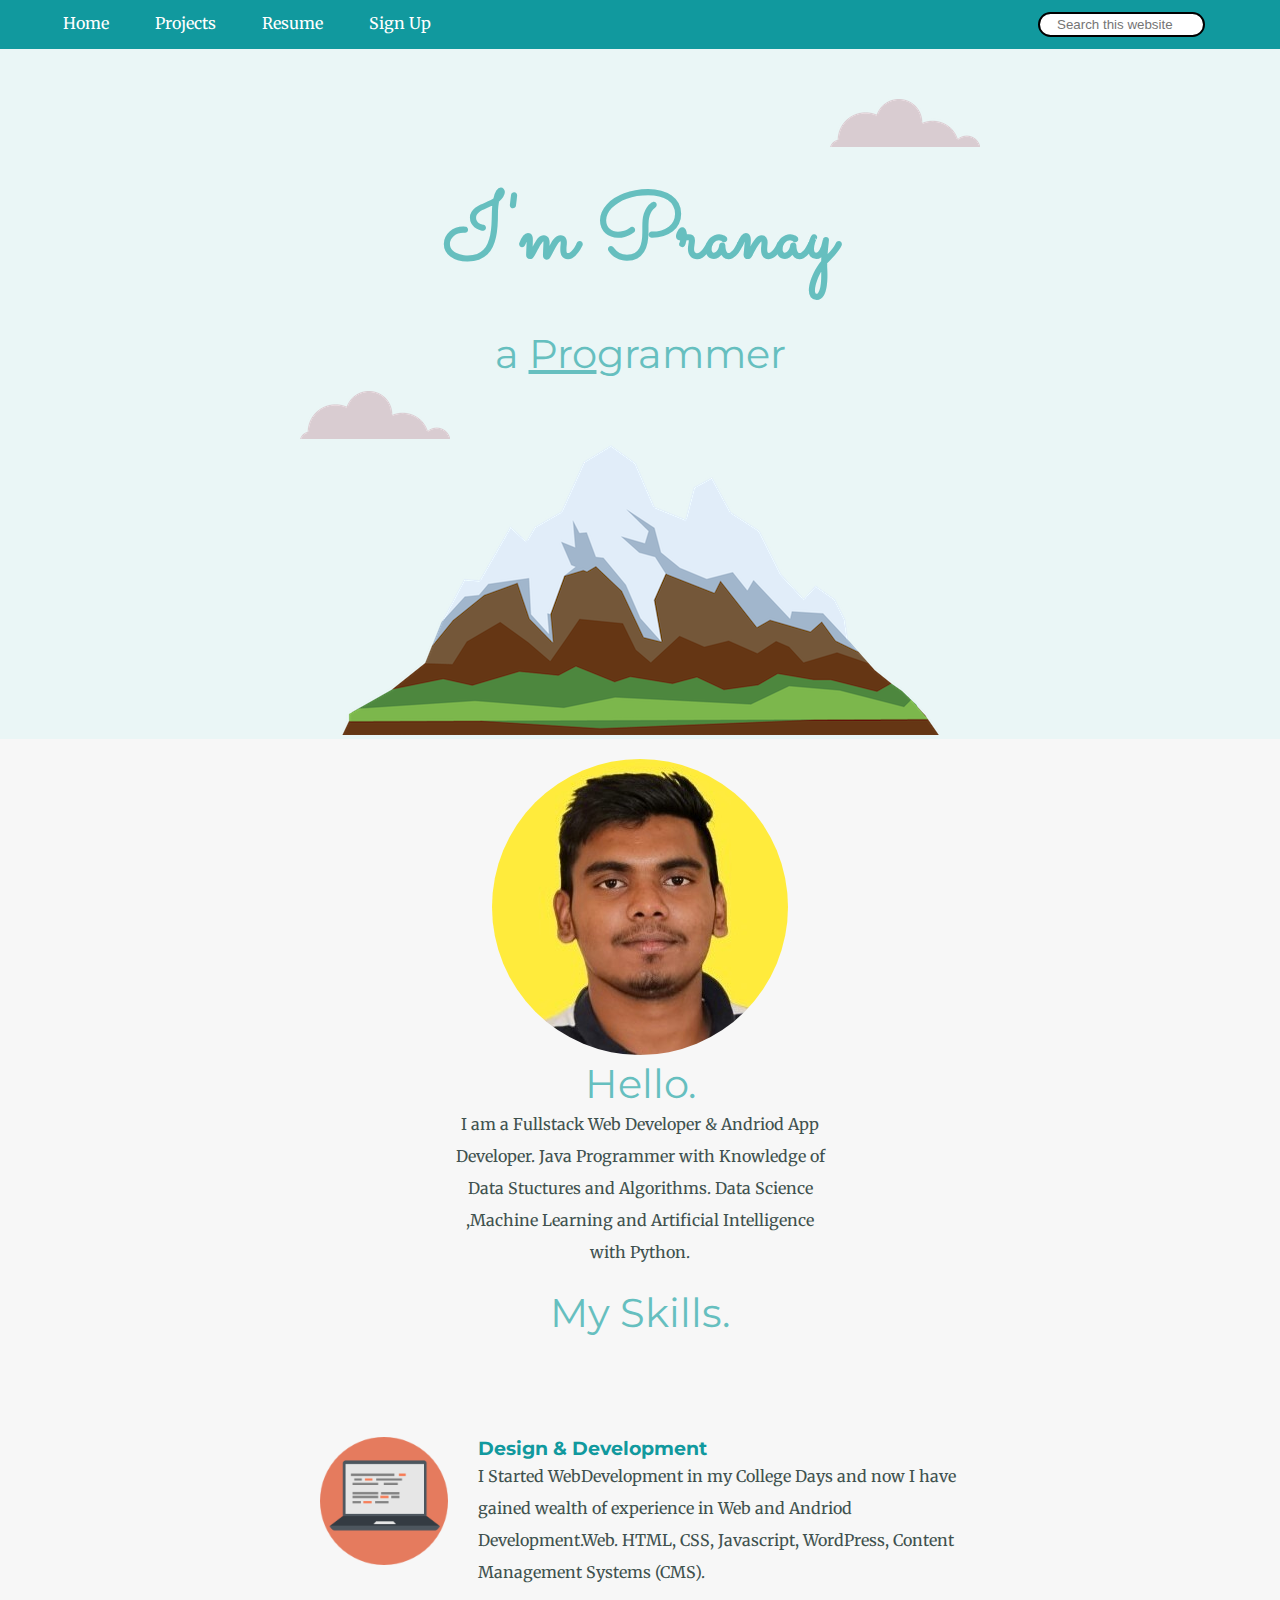
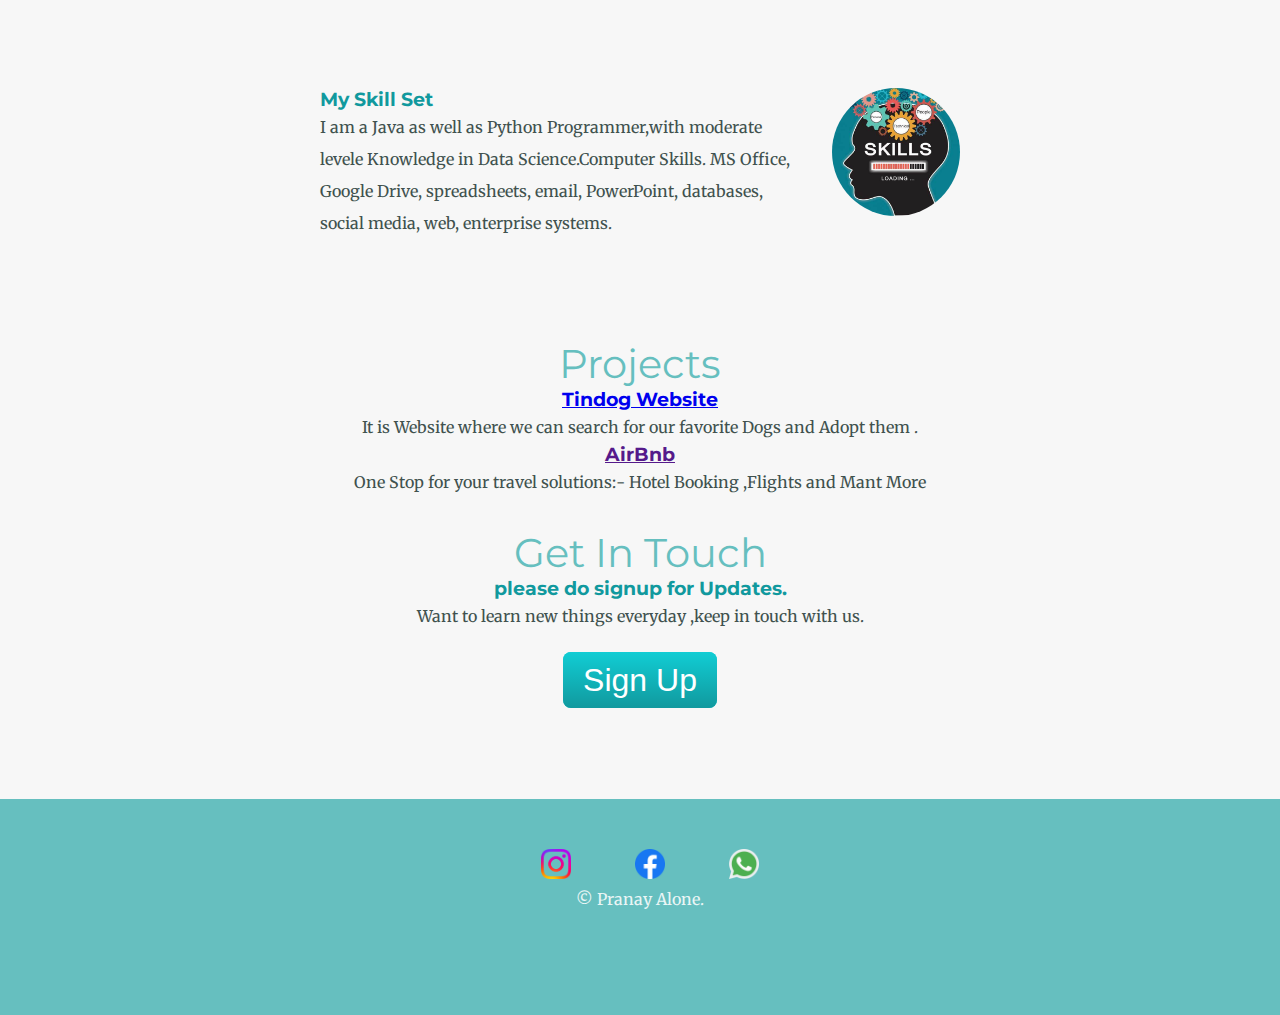
<file: index.html>
<!DOCTYPE html>
<html lang="en" dir="ltr">

<head>
  <meta charset="utf-8">
  <title>Pranay Alone Personal Website</title>
  <link rel="stylesheet" href="style.css">
  <link rel="icon" href="favicon.ico">
  

  <link rel="preconnect" href="https://fonts.gstatic.com" crossorigin>
  <link href="https://fonts.googleapis.com/css2?family=Merriweather&family=Montserrat&family=Sacramento&display=swap" rel="stylesheet">
  
</head>

<body>
    
        
  <header>
    <nav class="navbar">
        <ul>
            <li><a href="#">Home</a></li>
            <li><a href="#">Projects</a></li>
            <li><a href="https://drive.google.com/file/d/1wMQfbh53zJojQBfy9gJcCA0jGRF0EZpK/view?usp=sharing" target="_blank">Resume</a></li>
            <li><a href="signUp.html">Sign Up</a></li>
            <div class="search">
                <input type="text" name="search" id="search" placeholder="Search this website">
            </div>
        </ul>
    </nav>
</header>
  
     
  <div class="SuperTop">
    <img class="top-cloud" src="images/cloud.png" alt="cloud">
    <h1>I'm Pranay</h1>
    <h2> a <span class="pro">Pro</span>grammer</h2>

    <img class="Bottom-cloud" src="images/cloud.png" alt="cloud">
    <img src="images/mountain.png" alt="mountains">

  </div>
  <div class="middle-container">
    <div class="profile">
      <img src="images/Bit.png" alt="ProfilePhoto">
      <h2>Hello.</h2>
      <p class="pol">I am a Fullstack Web Developer & Andriod App Developer. Java Programmer with Knowledge of Data Stuctures and Algorithms.
      Data Science ,Machine Learning and Artificial Intelligence with Python.</p>
    </div>
    
    <div class="skills">
      <h2>My Skills.</h2>
      <div class="skill-row">
        <img class="skill-img" src="images/comp.png" alt="computer">
        <h3>Design & Development</h3>
        <p class="description-one">I Started WebDevelopment in my College Days and now I have gained wealth of experience in Web and Andriod Development.Web. HTML, CSS, Javascript, WordPress, Content Management Systems (CMS). </p>

      </div>
      <div class="skill-row">
        <img class="skill-two" src="images/chillies.png" alt="chilli">
        <h3 class="text">My Skill Set</h3>
        <p class="description-two">I am a Java as well as Python Programmer,with moderate levele Knowledge in Data Science.Computer Skills. MS Office, Google Drive, spreadsheets, email, PowerPoint, databases, social media, web, enterprise systems.</p>
      </div>
    </div>
    
    <div class="projects">
        <h2>Projects</h2>
        <h3  class="txt" ><a href="https://palone12.github.io/Tindog-Website/">Tindog Website</a></h3>
        <p>It is Website where we can search for our favorite Dogs and Adopt them .</p>
        <h3 class="txt"><a  href="">AirBnb</a></h3>
        <p>One Stop for your travel solutions:- Hotel Booking ,Flights and Mant More</p>
      </div>
    <div class="contact-me">
      <h2>Get In Touch</h2>
      <h3> please do signup for Updates.</h3>
      <p class="contact-msg">Want to learn new things everyday ,keep in touch with us.</p>
      <a class="btn" href="signUp.html">Sign Up</a>
    </div>
  </div>


  <div class="bottom-container">
    <a class="footer-link" href="https://www.linkedin.com/in/pranay-alone-b75106152/"><img class="logo" src="/images/ins.png" alt=""></a>
    <a class="footer-link" href="https://www.instagram.com/rpmotoindia/"><img  class="logo" src="/images/facebook (1).png" alt=""></a>
    <a class="footer-link" href="https://www.appbrewery.co/"><img class="logo" src="/images/whatsapp.png" alt=""></a>
    <p class="copy-right">© Pranay Alone.</p>
  </div>
</body>

</html>
</file>
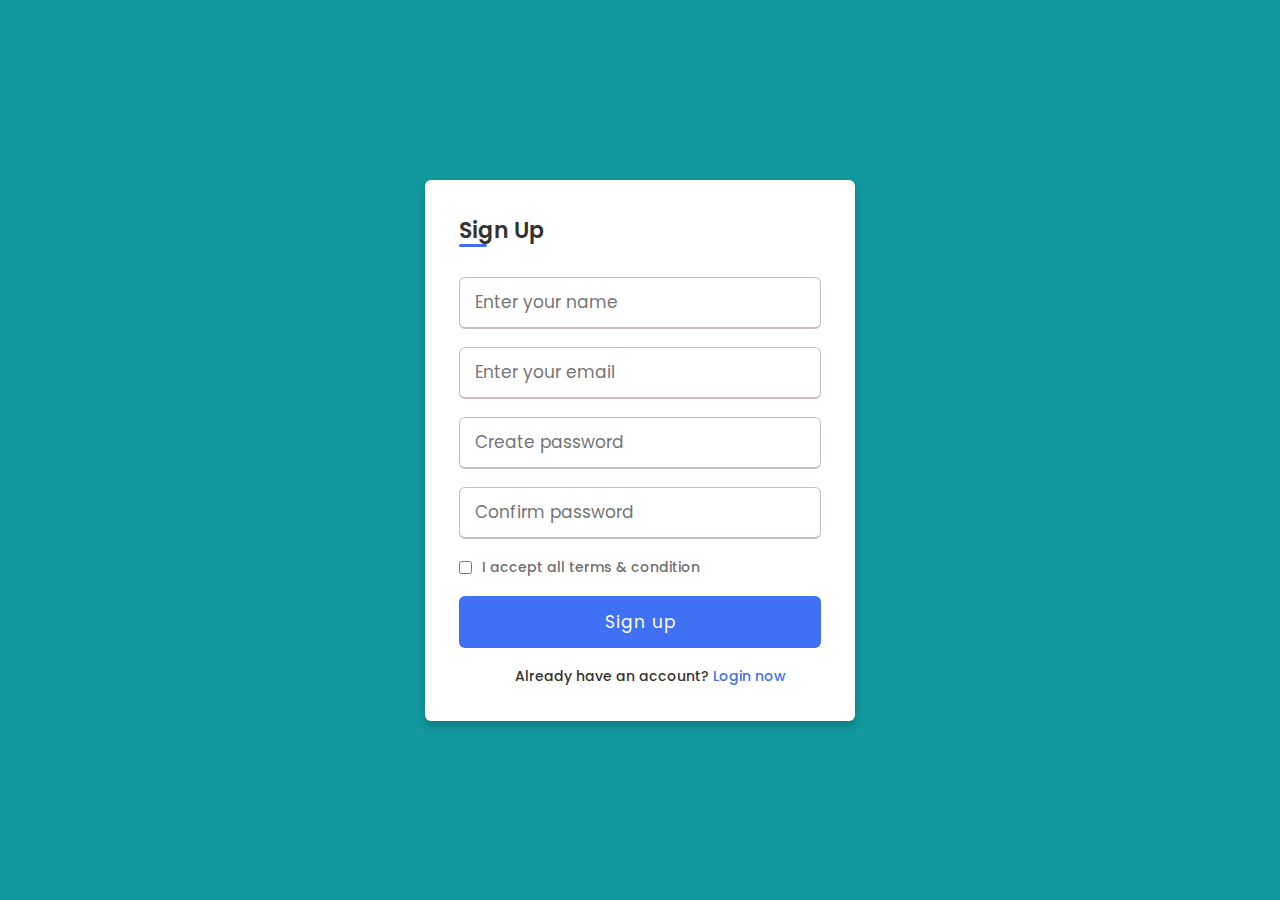
<file: signUp.html>
<!DOCTYPE html>
<!-- Coding by CodingLab | www.codinglabweb.com-->
<html lang="en" dir="ltr">
  <head>
    <meta charset="UTF-8">
    <meta name="viewport" content="width=device-width, initial-scale=1.0">
    <!--<title> Registration or Sign Up form in HTML CSS | CodingLab </title>-->
    <link rel="stylesheet" href="form.css">
   </head>
<body>
  <div class="wrapper">
    <h2>Sign Up</h2>
    <form action="#">
      <div class="input-box">
        <input type="text" placeholder="Enter your name" required>
      </div>
      <div class="input-box">
        <input type="text" placeholder="Enter your email" required>
      </div>
      <div class="input-box">
        <input type="password" placeholder="Create password" required>
      </div>
      <div class="input-box">
        <input type="password" placeholder="Confirm password" required>
      </div>
      <div class="policy">
        <input type="checkbox">
        <h3>I accept all terms & condition</h3>
      </div>
      <div class="input-box button">
        <input type="Submit" value="Sign up">
      </div>
      <div class="text">
        <h3>Already have an account? <a href="#">Login now</a></h3>
      </div>
    </form>
  </div>
</body>
</html>
</file>
<file: style.css>
*{
  margin: 0;
}
body {
  color: #40514E;
  text-align: center;
  margin: 0;
  font-family: 'Merriweather', serif;
  background-color: #F7F7F7;
}

h1 {
  font-size: 5.625rem;
  line-height: 2;
  margin-top: 50px auto 0 auto;
  font-family: 'Sacramento', serif;
  color: #66BFBF;
}

h2 {
  font-family: 'Montserrat', serif;
  font-size: 2.5rem;
  color: #66BFBF;
  font-weight: normal;

}

h3 {
  font-family: 'Montserrat', serif;
  color: #11999E;

}
.footer-link{
  color: #11999E;
  padding-left: 20px;
  text-decoration: none;
  font-family: 'Montserrat', serif;
  margin: 10px 20px;
}
.footer-link:hover{
  color: #EAF6F6;
}
.copy-right{
  color: #EAF6F6;
}


.SuperTop {
  background-color: #EAF6F6;
  position: relative;
  padding-top: 100px;
}

.pro {
  text-decoration: underline;
}
.pol{
  width: 30%;
  margin:auto;
}
.Bottom-cloud {
  position: absolute;
  left: 300px;
  bottom: 300px;
}

.top-cloud {
  position: absolute;
  right: 300px;
  top: 50px;
}

.skill-img {
  width: 20%;
  float: left;
  margin-right: 30px;


}
.skill-two{
  width: 20%;
  float: right;
  margin-left: 30px;
  border-radius: 50%;
}


.skill-row{
   margin: 100px auto 100px ;
   width: 50%;
   text-align: left;

}
.bottom-container{
  background-color: #66BFBF;
  padding-top: 50px;
  padding-bottom: 100px;
}
.dots{
  border-style: none;
  border-top-style: dotted;
  border-color:grey;
  border-width: 5px;
  width: 4%;

}
.contact-me{
  padding-top: 30px;;
  padding-bottom: 100px;;

}
.profile{
  padding-top: 20px;
  padding-bottom: 20px;
}
p{
  line-height: 2;
}
.contact-msg{
  width: 40%;
  margin:auto;
  padding-bottom: 30px;
}
.btn {
  background: #11cdd4;
  background-image: -webkit-linear-gradient(top, #11cdd4, #11999e);
  background-image: -moz-linear-gradient(top, #11cdd4, #11999e);
  background-image: -ms-linear-gradient(top, #11cdd4, #11999e);
  background-image: -o-linear-gradient(top, #11cdd4, #11999e);
  background-image: linear-gradient(to bottom, #11cdd4, #11999e);
  -webkit-border-radius: 8;
  -moz-border-radius: 8;
  border-radius: 8px;
  font-family: Arial;
  color: #ffffff;
  font-size: 32px;
  padding: 10px 20px 10px 20px;
  text-decoration: none;
}

.btn:hover {
  background: #30e3cb;
  background-image: -webkit-linear-gradient(top, #30e3cb, #2bc4ad);
  background-image: -moz-linear-gradient(top, #30e3cb, #2bc4ad);
  background-image: -ms-linear-gradient(top, #30e3cb, #2bc4ad);
  background-image: -o-linear-gradient(top, #30e3cb, #2bc4ad);
  background-image: linear-gradient(to bottom, #30e3cb, #2bc4ad);
  text-decoration: none;
}
.logo{
  height: 30px;
  width: 30px;
}
.navbar{
  background-color: #11999E;
 
}
.navbar li{
  float:left;
  list-style: none; 
  margin: 13px 20px;
}
.navbar ul{
  overflow: auto;
}
.navbar li a{
  padding: 3px 3px;
  text-decoration: none;
  color: white;
}
.search{
  float: right;
  color: white;
  padding: 12px 75px;
}
.navbar input{
  border: 2px solid black;
  border-radius: 14px;
  padding: 3px 17px;
  width: 129px;
}
</file>
<file: form.css>
@import url('https://fonts.googleapis.com/css?family=Poppins:400,500,600,700&display=swap');
*{
  margin: 0;
  padding: 0;
  box-sizing: border-box;
  font-family: 'Poppins', sans-serif;
}
body{
  min-height: 100vh;
  display: flex;
  align-items: center;
  justify-content: center;
  background: #11999E;
}
.wrapper{
  position: relative;
  max-width: 430px;
  width: 100%;
  background: #fff;
  padding: 34px;
  border-radius: 6px;
  box-shadow: 0 5px 10px rgba(0,0,0,0.2);
}
.wrapper h2{
  position: relative;
  font-size: 22px;
  font-weight: 600;
  color: #333;
}
.wrapper h2::before{
  content: '';
  position: absolute;
  left: 0;
  bottom: 0;
  height: 3px;
  width: 28px;
  border-radius: 12px;
  background: #4070f4;
}
.wrapper form{
  margin-top: 30px;
}
.wrapper form .input-box{
  height: 52px;
  margin: 18px 0;
}
form .input-box input{
  height: 100%;
  width: 100%;
  outline: none;
  padding: 0 15px;
  font-size: 17px;
  font-weight: 400;
  color: #333;
  border: 1.5px solid #C7BEBE;
  border-bottom-width: 2.5px;
  border-radius: 6px;
  transition: all 0.3s ease;
}
.input-box input:focus,
.input-box input:valid{
  border-color: #4070f4;
}
form .policy{
  display: flex;
  align-items: center;
}
form h3{
  color: #707070;
  font-size: 14px;
  font-weight: 500;
  margin-left: 10px;
}
.input-box.button input{
  color: #fff;
  letter-spacing: 1px;
  border: none;
  background: #4070f4;
  cursor: pointer;
}
.input-box.button input:hover{
  background: #0e4bf1;
}
form .text h3{
 color: #333;
 width: 100%;
 text-align: center;
}
form .text h3 a{
  color: #4070f4;
  text-decoration: none;
}
form .text h3 a:hover{
  text-decoration: underline;
}
</file>
